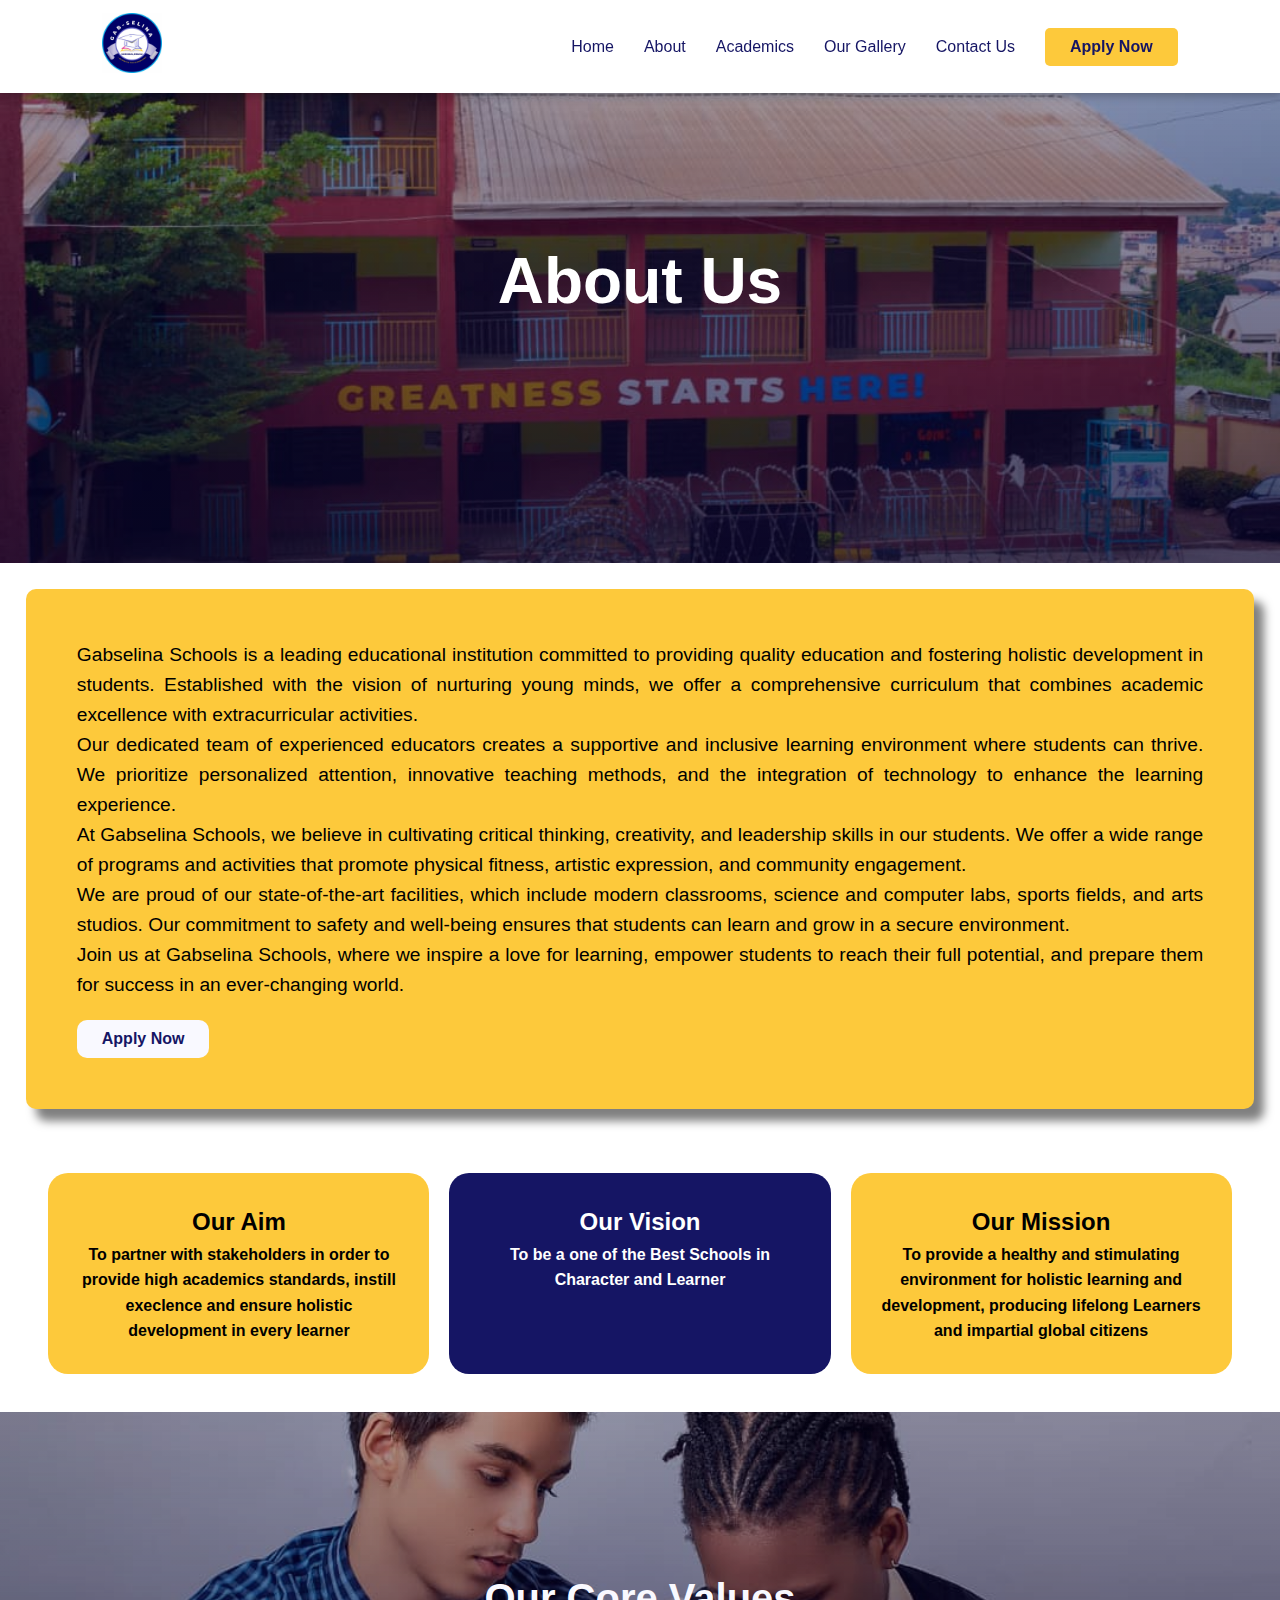
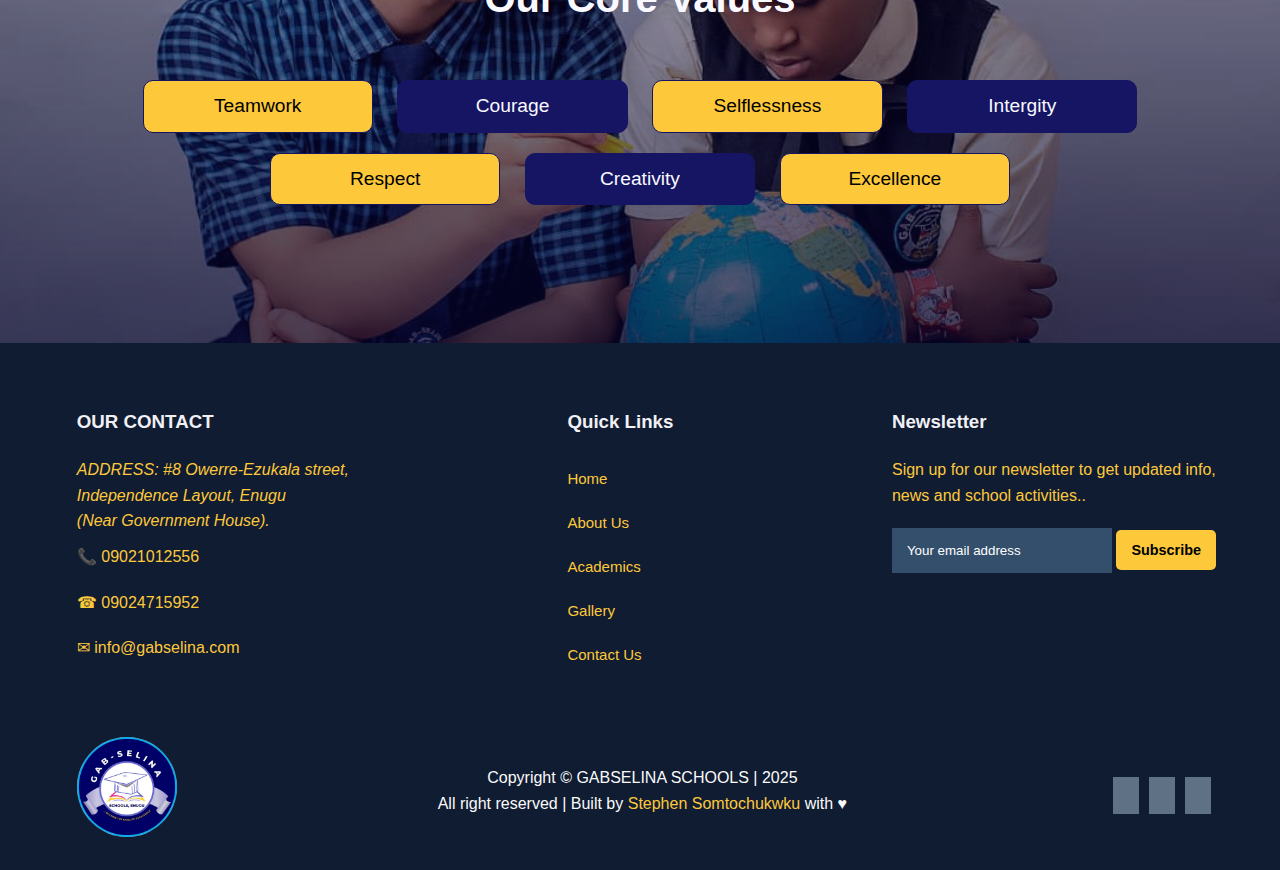
<file: aboutus.html>
<!DOCTYPE html>
<html lang="en">
<head>
    <meta charset="UTF-8">
    <meta name="viewport" content="width=device-width, initial-scale=1.0">
    <title>About us - Gabselina School</title>
    <link rel="stylesheet" href="styles.css">
    <link rel="shortcut icon" href="/images/GABSELINA LOGO.jpeg" type="image/x-icon">
    <link rel="stylesheet" href="https://cdnjs.cloudflare.com/ajax/libs/font-awesome/6.5.1/css/all.min.css" integrity="sha512-DTOQO9RWCH3ppGqcWaEA1BIZOC6xxalwEsw9c2QQeAIftl+Vegovlnee1c9QX4TctnWMn13TZye+giMm8e2LwA==" crossorigin="anonymous" referrerpolicy="no-referrer" />
    
</head>
<body>

    <!-- <header class="header">
        <div class="topbar">
            <div class="contact">
                <p> <a href="tel:09021012556">09021012556</a></p>
                <p> <a href="tel:09024715952">09024715952</a></p>
                <p><a href="mailto:info@gabselina.com">info@gabselina.com</a></p>

            </div>
        </div>
            

    </header> -->

    
    <!-- Navigation -->
     <nav>
        <a href="index.html"><img src="/images/GABSELINA LOGO.jpeg" alt="Gabselina_Logo" title="Gabselina School Logo"></a>
        
       <div class="navigation">
            <ul class="navMenu">
                <i id="menu-close" class="fas fa-times"></i>
                <li class="navLink"><a href="index.html">Home</a></li>
                <li class="navLink"><a href="aboutus.html">About</a></li>
                <li class="navLink"><a href="academics.html">Academics</a></li>
                <li class="navLink"><a href="gallery.html">Our Gallery</a></li>
                <li class="navLink"><a href="contact.html">Contact Us</a></li>

                <div class="btn-text">
                    <li><a href="#apply"><button> Apply Now</button></a></li>
                </div>
                
            </ul>

          

            <div class="hamburger">
                <span class="bar"></span>
                <span class="bar"></span>
                <span class="bar"></span>
            </div>
            
        </div>
     </nav>

    <!-- ABOUT US SECTION -->
    <section id="aboutus">
        <div class="aboutus-container">
            <div class="aboutus-text">
                <h1>About Us</h1>
            </div>


            <div class="aboutustext">

                <p>Gabselina Schools is a leading educational institution committed to providing quality education and fostering holistic development in students. Established with the vision of nurturing young minds, we offer a comprehensive curriculum that combines academic excellence with extracurricular activities.</p>

                <p>Our dedicated team of experienced educators creates a supportive and inclusive learning environment where students can thrive. We prioritize personalized attention, innovative teaching methods, and the integration of technology to enhance the learning experience.</p>

                <p>At Gabselina Schools, we believe in cultivating critical thinking, creativity, and leadership skills in our students. We offer a wide range of programs and activities that promote physical fitness, artistic expression, and community engagement.</p>

                <p>We are proud of our state-of-the-art facilities, which include modern classrooms, science and computer labs, sports fields, and arts studios. Our commitment to safety and well-being ensures that students can learn and grow in a secure environment.</p>

                <p>Join us at Gabselina Schools, where we inspire a love for learning, empower students to reach their full potential, and prepare them for success in an ever-changing world.</p>

                <div class="btn-text">
                    <li><a href="#apply"><button> Apply Now</button></a></li>
                </div>
            </div>
        </div>

    <!--AIM, VISION AND MISSION-->
    <section class="vision-mission2">
    <div class="aim">
        <h2>Our Aim</h2>
        <p>To partner with stakeholders in order to provide high academics standards, instill execlence  and ensure holistic development in every learner</p>
    </div>
    
    <div class="vision">
        <h2>Our Vision</h2>
        <p>To be a one of the Best Schools in Character and Learner</p>
    </div>
    <div class="mission">
        <h2>Our Mission</h2>
        <p>To provide a healthy and stimulating environment for holistic learning and development, producing lifelong Learners and impartial global citizens</p>

    </section>

    <section class="core-values">
        <div class="core">
            <h2>Our Core Values</h2>
            <ul>
                <p class="yellow">Teamwork</p>
                <p class="blue">Courage</p>
                <p class="yellow">Selflessness</p>
                <p class="blue">Intergity</p>
                <p class="yellow">Respect</p>
                <p class="blue">Creativity</p>
                <p class="yellow">Excellence</p>
                <!-- <p class="blue">Responsibility</p> -->
            </ul>        
        </div>
    </section>
           
    </section>

    <!--FOOTER-->
     <footer>
        <div class="footer-col address">
            <h3>OUR CONTACT</h3>
            <address>ADDRESS: #8 Owerre-Ezukala  street, <br> Independence Layout, Enugu <br>(Near Government House).</address>
            <li><a href="tel:+2349021012556">📞 09021012556</a></li>
            <li><a href="tel:09024715952"> ☎ 09024715952</a></li>       
            <li><a href="mailto:info@gabselina.come">✉ info@gabselina.com</a></li>
        </div>

         <div class="footer-col">
            <h3>Quick Links</h3>
            <li><a href="index.html"></a>Home</li>
            <li><a href="about.html"></a>About Us</li>
            <li><a href="academics.html"></a>Academics</li>
            <li><a href="gallery.html"></a>Gallery</li>
            <li><a href="contact.html"></a>Contact Us</li>
        </div>

         <!-- <div class="footer-col">
            <h3>Top Products</h3>
            <li>Manage Reputation</li>
            <li>Power Tools</li>
            <li>Managed Websites</li>
            <li>Marketing Services</li>
        </div> -->

         <!-- <div class="footer-col">
            <h3>Top Products</h3>
            <li>Manage Reputation</li>
            <li>Power Tools</li>
            <li>Managed Websites</li>
            <li>Marketing Services</li>
        </div> -->

        <div class="footer-col newsletter">
            <h3>Newsletter</h3>
            <p>Sign up for our newsletter to get updated info, <br> news and school activities..</p>
            <div class="subscribe">
                <input type="text" placeholder="Your email address" autocomplete="email">
                <a href="#" class="Yellow">Subscribe</a>
            </div>
        </div>

        <!-- <div class="footer-image">
             <img src="/images/GABSELINA LOGO.jpeg" alt=""> 
        </div> -->

        <div class="copyright">

            <a href="#"><img src="/images/GABSELINA LOGO.jpeg" alt=""></a> 
            <p>Copyright &copy; GABSELINA SCHOOLS | 2025 <br>All right reserved | Built by <a href="https://stephen-somtochukwu.vercel.app">Stephen Somtochukwku </a> with &hearts;</p>

            <div class="pro-links">
                <i class="fab fa-facebook-f"></i>
                <i class="fab fa-instagram"></i>
                <i class="fab fa-linkedin-in"></i>
            </div>
        </div>

      
     </footer>
     
     <script src="/script.js"></script>


</body>
</html>
</file>
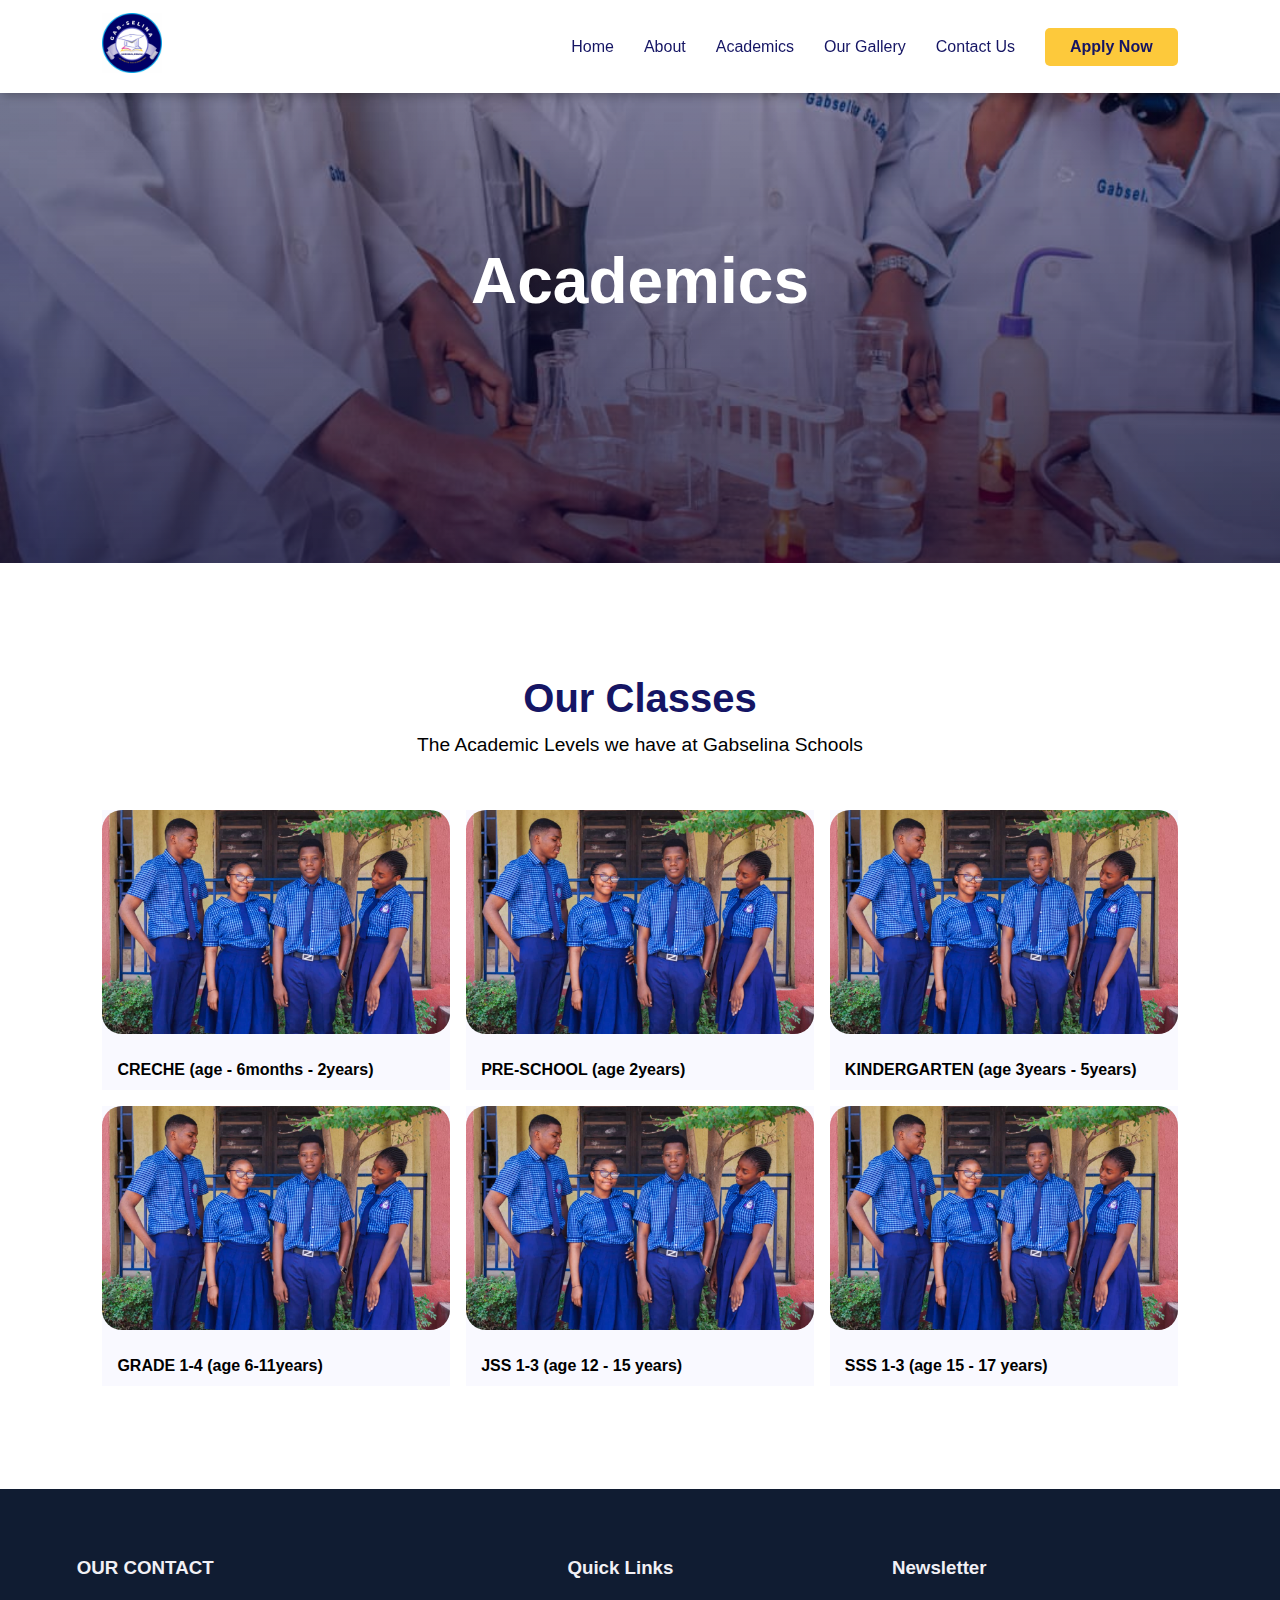
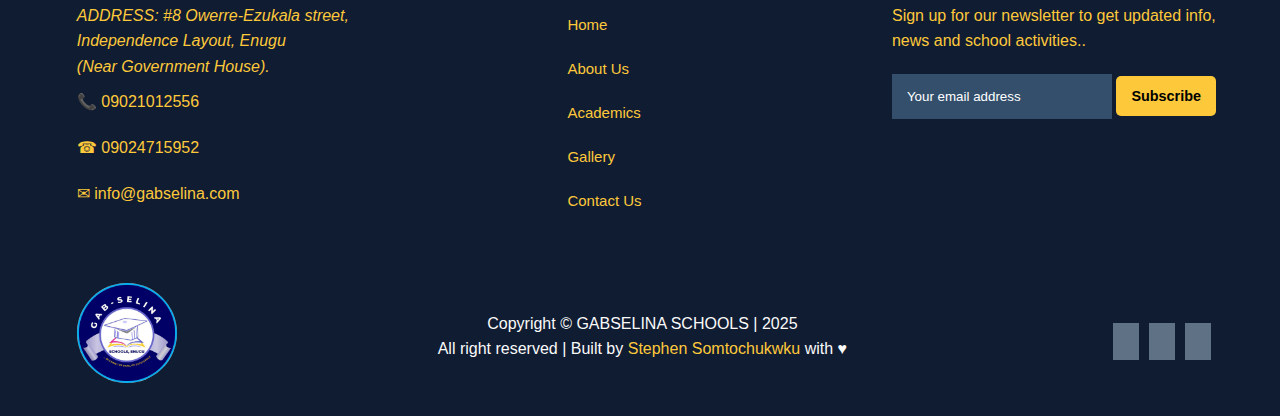
<file: academics.html>
<!DOCTYPE html>
<html lang="en">
<head>
    <meta charset="UTF-8">
    <meta name="viewport" content="width=device-width, initial-scale=1.0">
    <title>Academics - Gabselina School</title>
    <link rel="stylesheet" href="styles.css">
    <link rel="shortcut icon" href="/images/GABSELINA LOGO.jpeg" type="image/x-icon">
    <link rel="stylesheet" href="https://cdnjs.cloudflare.com/ajax/libs/font-awesome/6.5.1/css/all.min.css" integrity="sha512-DTOQO9RWCH3ppGqcWaEA1BIZOC6xxalwEsw9c2QQeAIftl+Vegovlnee1c9QX4TctnWMn13TZye+giMm8e2LwA==" crossorigin="anonymous" referrerpolicy="no-referrer" />
</head>
<body>

    <nav>
        <a href="index.html"><img src="/images/GABSELINA LOGO.jpeg" alt="Gabselina_Logo" title="Gabselina School Logo"></a>
        <div class="navigation">
            <ul class="navMenu">
                <i id="menu-close" class="fas fa-times"></i>
                <li class="navLink"><a href="index.html">Home</a></li>
                <li class="navLink"><a href="aboutus.html">About</a></li>
                <li class="navLink"><a href="academics.html">Academics</a></li>
                <li class="navLink"><a href="gallery.html">Our Gallery</a></li>
                <li class="navLink"><a href="contact.html">Contact Us</a></li>

                <div class="btn-text">
                    <li><a href="#apply"><button> Apply Now</button></a></li>
                </div>
                
            </ul>

          

            <div class="hamburger">
                <span class="bar"></span>
                <span class="bar"></span>
                <span class="bar"></span>
            </div>
            
        </div>
     </nav>


       <!-- ACADEMICS SECTION -->
    <section id="academics">
        <div class="academic-container">
            <div class="academic-text">
                <h1>Academics</h1>
            </div>           
        </div>    
    </section>


      <!--CLASSES-->

    <section id = "course">
        <h1>Our Classes</h1>
        <p>The Academic Levels we have at Gabselina Schools</p>

        <div class="course-box">

            <div class="courses">
                <img src="/images/PIC (13).jpeg" alt="">
                <div class="details">
                    <!-- <span>Updated: 21/8/25</span> -->
                    <h4>CRECHE (age - 6months - 2years)</h4>
                    <!-- <div class="star">
                        <i class = "fas fa-star"></i>
                        <i class = "fas fa-star"></i>
                        <i class = "fas fa-star"></i>
                        <i class = "fas fa-star"></i>
                        <i class = "fas fa-star"></i>
                        <span>(300+)</span>
                    </div> -->
                </div>
                <!-- <div class="cost">
                    $79.99
                </div> -->
            </div>

              <div class="courses">
                <img src="/images/PIC (13).jpeg" alt="">
                <div class="details">
                    <!-- <span>Updated: 21/8/25</span> -->
                    <h4>PRE-SCHOOL (age 2years)</h4>
                    <!-- <div class="star">
                        <i class = "fas fa-star"></i>
                        <i class = "fas fa-star"></i>
                        <i class = "fas fa-star"></i>
                        <i class = "fas fa-star"></i>
                        <i class = "fas fa-star"></i>
                        <span>(300+)</span>
                    </div> -->
                </div>
                <!-- <div class="cost">
                    $69.99
                </div> -->
            </div>

              <div class="courses">
                <img src="/images/PIC (13).jpeg" alt="">
                <div class="details">
                    <!-- <span>Updated: 21/8/25</span> -->
                    <h4>KINDERGARTEN (age 3years - 5years)</h4>
                    <!-- <div class="star">
                        <i class = "fas fa-star"></i>
                        <i class = "fas fa-star"></i>
                        <i class = "fas fa-star"></i>
                        <i class = "fas fa-star"></i>
                        <i class = "fas fa-star"></i>
                        <span>(300+)</span>
                    </div> -->
                </div>
                <!-- <div class="cost">
                    $80.99
                </div> -->

                
            </div>

             <div class="courses">
                <img src="/images/PIC (13).jpeg" alt="">
                <div class="details">
                    <!-- <span>Updated: 21/8/25</span> -->
                    <h4>GRADE 1-4 (age 6-11years)</h4>
                    <!-- <div class="star">
                        <i class = "fas fa-star"></i>
                        <i class = "fas fa-star"></i>
                        <i class = "fas fa-star"></i>
                        <i class = "fas fa-star"></i>
                        <i class = "fas fa-star"></i>
                        <span>(300+)</span>
                    </div> -->
                </div>
                <!-- <div class="cost">
                    $79.99
                </div> -->
            </div>

              <div class="courses">
                <img src="/images/PIC (13).jpeg" alt="">
                <div class="details">
                    <!-- <span>Updated: 21/8/25</span> -->
                    <h4>JSS 1-3 (age 12 - 15 years)</h4>
                    <!-- <div class="star">
                        <i class = "fas fa-star"></i>
                        <i class = "fas fa-star"></i>
                        <i class = "fas fa-star"></i>
                        <i class = "fas fa-star"></i>
                        <i class = "fas fa-star"></i>
                        <span>(300+)</span>
                    </div> -->
                </div>
                <!-- <div class="cost">
                    $69.99
                </div> -->
            </div>

              <div class="courses">
                <img src="/images/PIC (13).jpeg" alt="">
                <div class="details">
                    <!-- <span>Updated: 21/8/25</span> -->
                    <h4>SSS 1-3 (age 15 - 17 years)</h4>
                    <!-- <div class="star">
                        <i class = "fas fa-star"></i>
                        <i class = "fas fa-star"></i>
                        <i class = "fas fa-star"></i>
                        <i class = "fas fa-star"></i>
                        <i class = "fas fa-star"></i>
                        <span>(300+)</span>
                    </div> -->
                </div>
                <!-- <div class="cost">
                    $80.99
                </div> -->
            </div>
        </div>
    </section>
    


     <!--FOOTER-->
     <footer>
        <div class="footer-col address">
            <h3>OUR CONTACT</h3>
            <address>ADDRESS: #8 Owerre-Ezukala  street, <br> Independence Layout, Enugu <br>(Near Government House).</address>
            <li><a href="tel:+2349021012556">📞 09021012556</a></li>
            <li><a href="tel:09024715952"> ☎ 09024715952</a></li>       
            <li><a href="mailto:info@gabselina.come">✉ info@gabselina.com</a></li>
        </div>

         <div class="footer-col">
            <h3>Quick Links</h3>
            <li><a href="index.html"></a>Home</li>
            <li><a href="about.html"></a>About Us</li>
            <li><a href="academics.html"></a>Academics</li>
            <li><a href="gallery.html"></a>Gallery</li>
            <li><a href="contact.html"></a>Contact Us</li>
        </div>

         <!-- <div class="footer-col">
            <h3>Top Products</h3>
            <li>Manage Reputation</li>
            <li>Power Tools</li>
            <li>Managed Websites</li>
            <li>Marketing Services</li>
        </div> -->

         <!-- <div class="footer-col">
            <h3>Top Products</h3>
            <li>Manage Reputation</li>
            <li>Power Tools</li>
            <li>Managed Websites</li>
            <li>Marketing Services</li>
        </div> -->

        <div class="footer-col newsletter">
            <h3>Newsletter</h3>
            <p>Sign up for our newsletter to get updated info, <br> news and school activities..</p>
            <div class="subscribe">
                <input type="text" placeholder="Your email address" autocomplete="email">
                <a href="#" class="Yellow">Subscribe</a>
            </div>
        </div>

        <!-- <div class="footer-image">
             <img src="/images/GABSELINA LOGO.jpeg" alt=""> 
        </div> -->

        <div class="copyright">

            <a href="#"><img src="/images/GABSELINA LOGO.jpeg" alt=""></a> 
            <p>Copyright &copy; GABSELINA SCHOOLS | 2025 <br>All right reserved | Built by <a href="https://stephen-somtochukwu.vercel.app">Stephen Somtochukwku </a> with &hearts;</p>

            <div class="pro-links">
                <i class="fab fa-facebook-f"></i>
                <i class="fab fa-instagram"></i>
                <i class="fab fa-linkedin-in"></i>
            </div>
        </div>

      
     </footer>
     
     <script src="/script.js"></script>
</body>
</html>
</file>
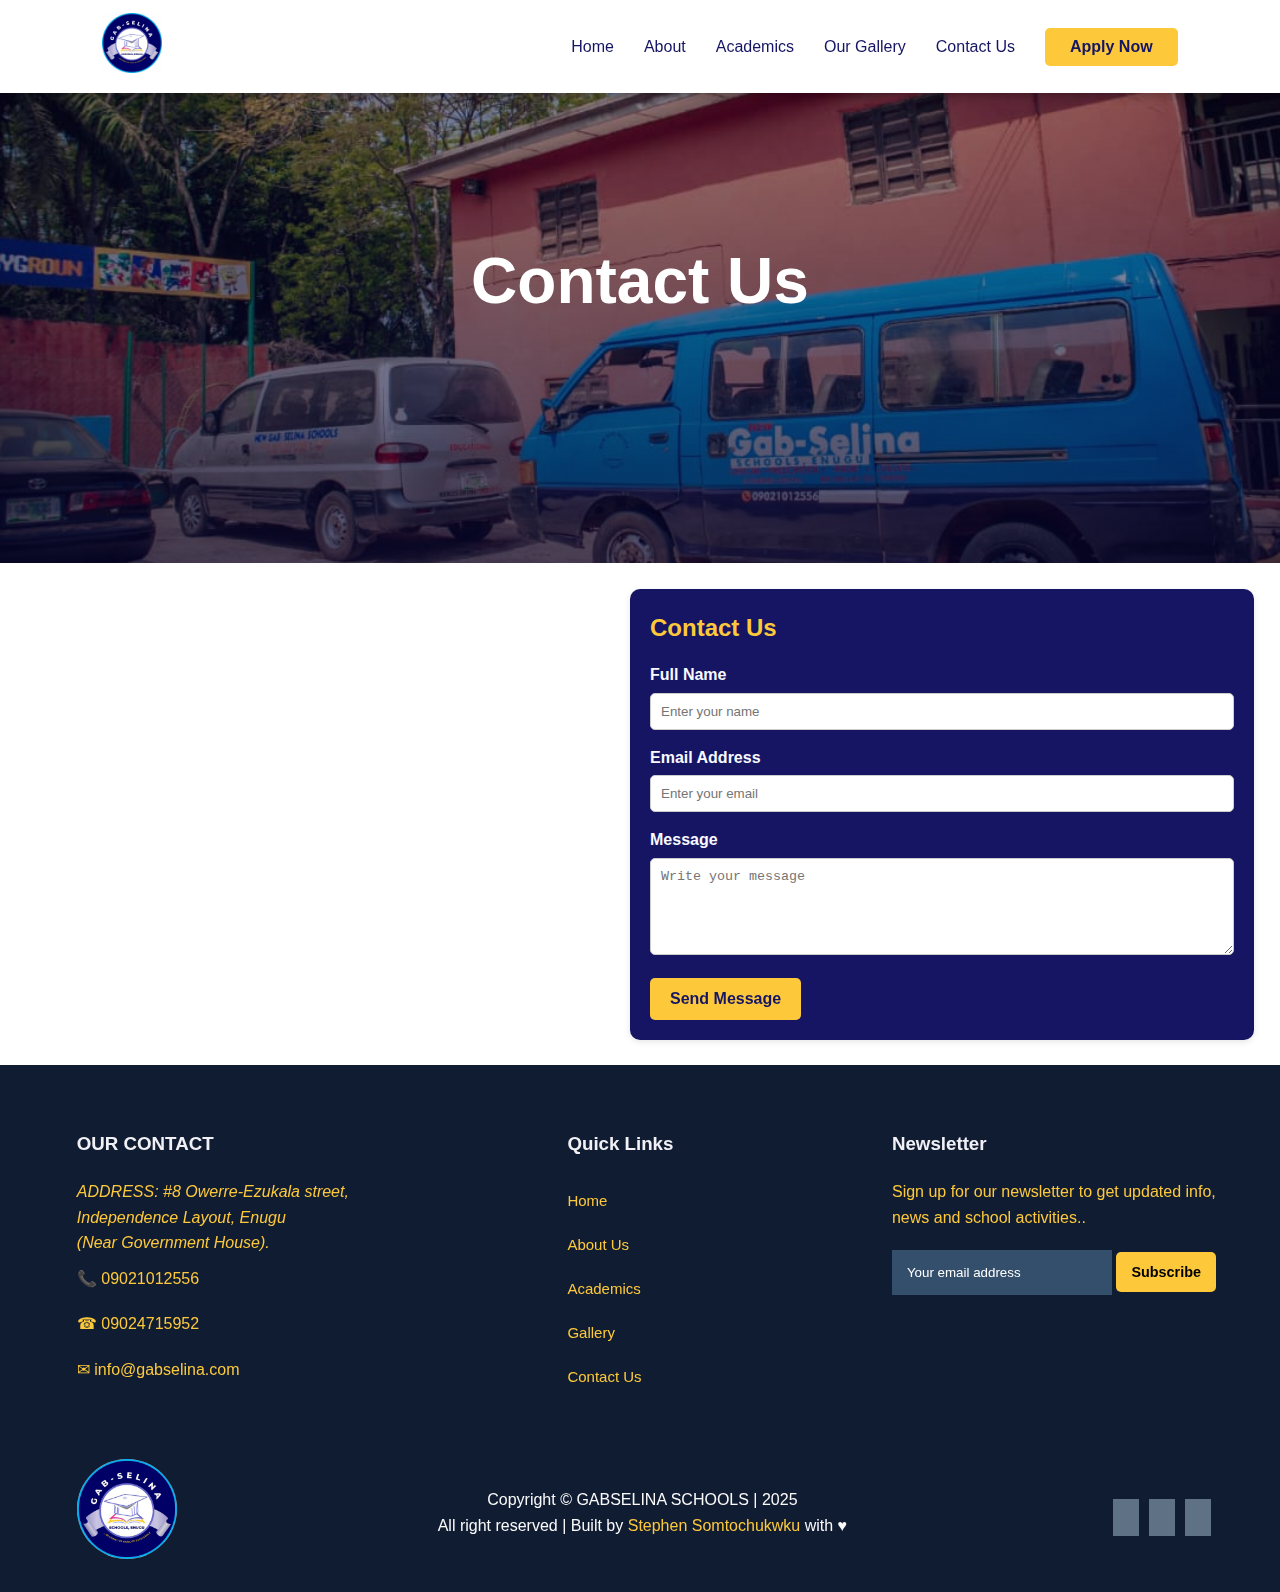
<file: contact.html>
<!DOCTYPE html>
<html lang="en">
<head>
    <meta charset="UTF-8">
    <meta name="viewport" content="width=device-width, initial-scale=1.0">
    <title>Contact us - Gabselina School</title>
    <link rel="stylesheet" href="styles.css">
    <link rel="shortcut icon" href="/images/GABSELINA LOGO.jpeg" type="image/x-icon">
    <link rel="stylesheet" href="https://cdnjs.cloudflare.com/ajax/libs/font-awesome/6.5.1/css/all.min.css" integrity="sha512-DTOQO9RWCH3ppGqcWaEA1BIZOC6xxalwEsw9c2QQeAIftl+Vegovlnee1c9QX4TctnWMn13TZye+giMm8e2LwA==" crossorigin="anonymous" referrerpolicy="no-referrer" />
    
</head>
<body>

    <!-- <header class="header">
        <div class="topbar">
            <div class="contact">
                <p> <a href="tel:09021012556">09021012556</a></p>
                <p> <a href="tel:09024715952">09024715952</a></p>
                <p><a href="mailto:info@gabselina.com">info@gabselina.com</a></p>

            </div>
        </div>
            

    </header> -->

    
    <!-- Navigation -->
     <nav>
        <a href="index.html"><img src="/images/GABSELINA LOGO.jpeg" alt="Gabselina_Logo" title="Gabselina School Logo"></a>
        
       <div class="navigation">
            <ul class="navMenu">
                <i id="menu-close" class="fas fa-times"></i>
                <li class="navLink"><a href="index.html">Home</a></li>
                <li class="navLink"><a href="aboutus.html">About</a></li>
                <li class="navLink"><a href="academics.html">Academics</a></li>
                <li class="navLink"><a href="gallery.html">Our Gallery</a></li>
                <li class="navLink"><a href="contact.html">Contact Us</a></li>

                <div class="btn-text">
                    <li><a href="#apply"><button> Apply Now</button></a></li>
                </div>
                
            </ul>

          

            <div class="hamburger">
                <span class="bar"></span>
                <span class="bar"></span>
                <span class="bar"></span>
            </div>
            
        </div>
     </nav>

    <!-- CONTACT US SECTION -->
    <section id="contact-section">
        <div class="contactus-container">
            <div class="contactus-text">
                <h1>Contact Us</h1>
            </div>            
        </div>
    </section>


    <!-- GOOGLE MAP AND CONTACT FORM -->
    <section class="contact-section">
  <!-- Google Map -->
    <div class="map-container">
        <iframe
        src="https://www.google.com/maps?q=%238%20Owerre-Ezukala%20Street,%20Independence%20Layout,%20Enugu%20(Near%20Government%20House)&output=embed"
        width="100%"
        height="100%"
        style="border:0;"
        allowfullscreen=""
        loading="lazy"
        referrerpolicy="no-referrer-when-downgrade">
        </iframe>
    </div>

    <!-- Contact Form -->
    <div class="contact-form">
        <h2>Contact Us</h2>
        <form action="#" method="post">
        <label for="name">Full Name</label>
        <input type="text" id="name" name="name" placeholder="Enter your name" required>

        <label for="email">Email Address</label>
        <input type="email" id="email" name="email" placeholder="Enter your email" required>

        <label for="message">Message</label>
        <textarea id="message" name="message" rows="5" placeholder="Write your message" required></textarea>

        <button type="submit">Send Message</button>
        </form>
    </div>
</section>


  <!--FOOTER-->
     <footer>
        <div class="footer-col address">
            <h3>OUR CONTACT</h3>
            <address>ADDRESS: #8 Owerre-Ezukala  street, <br> Independence Layout, Enugu <br>(Near Government House).</address>
            <li><a href="tel:+2349021012556">📞 09021012556</a></li>
            <li><a href="tel:09024715952"> ☎ 09024715952</a></li>       
            <li><a href="mailto:info@gabselina.come">✉ info@gabselina.com</a></li>
        </div>

         <div class="footer-col">
            <h3>Quick Links</h3>
            <li><a href="index.html"></a>Home</li>
            <li><a href="about.html"></a>About Us</li>
            <li><a href="academics.html"></a>Academics</li>
            <li><a href="gallery.html"></a>Gallery</li>
            <li><a href="contact.html"></a>Contact Us</li>
        </div>

         <!-- <div class="footer-col">
            <h3>Top Products</h3>
            <li>Manage Reputation</li>
            <li>Power Tools</li>
            <li>Managed Websites</li>
            <li>Marketing Services</li>
        </div> -->

         <!-- <div class="footer-col">
            <h3>Top Products</h3>
            <li>Manage Reputation</li>
            <li>Power Tools</li>
            <li>Managed Websites</li>
            <li>Marketing Services</li>
        </div> -->

        <div class="footer-col newsletter">
            <h3>Newsletter</h3>
            <p>Sign up for our newsletter to get updated info, <br> news and school activities..</p>
            <div class="subscribe">
                <input type="text" placeholder="Your email address" autocomplete="email">
                <a href="#" class="Yellow">Subscribe</a>
            </div>
        </div>

        <!-- <div class="footer-image">
             <img src="/images/GABSELINA LOGO.jpeg" alt=""> 
        </div> -->

        <div class="copyright">

            <a href="#"><img src="/images/GABSELINA LOGO.jpeg" alt=""></a> 
            <p>Copyright &copy; GABSELINA SCHOOLS | 2025 <br>All right reserved | Built by <a href="https://stephen-somtochukwu.vercel.app">Stephen Somtochukwku </a> with &hearts;</p>

            <div class="pro-links">
                <i class="fab fa-facebook-f"></i>
                <i class="fab fa-instagram"></i>
                <i class="fab fa-linkedin-in"></i>
            </div>
        </div>

      
     </footer>
     
     <script src="/script.js"></script>

</body>
</html>
</file>
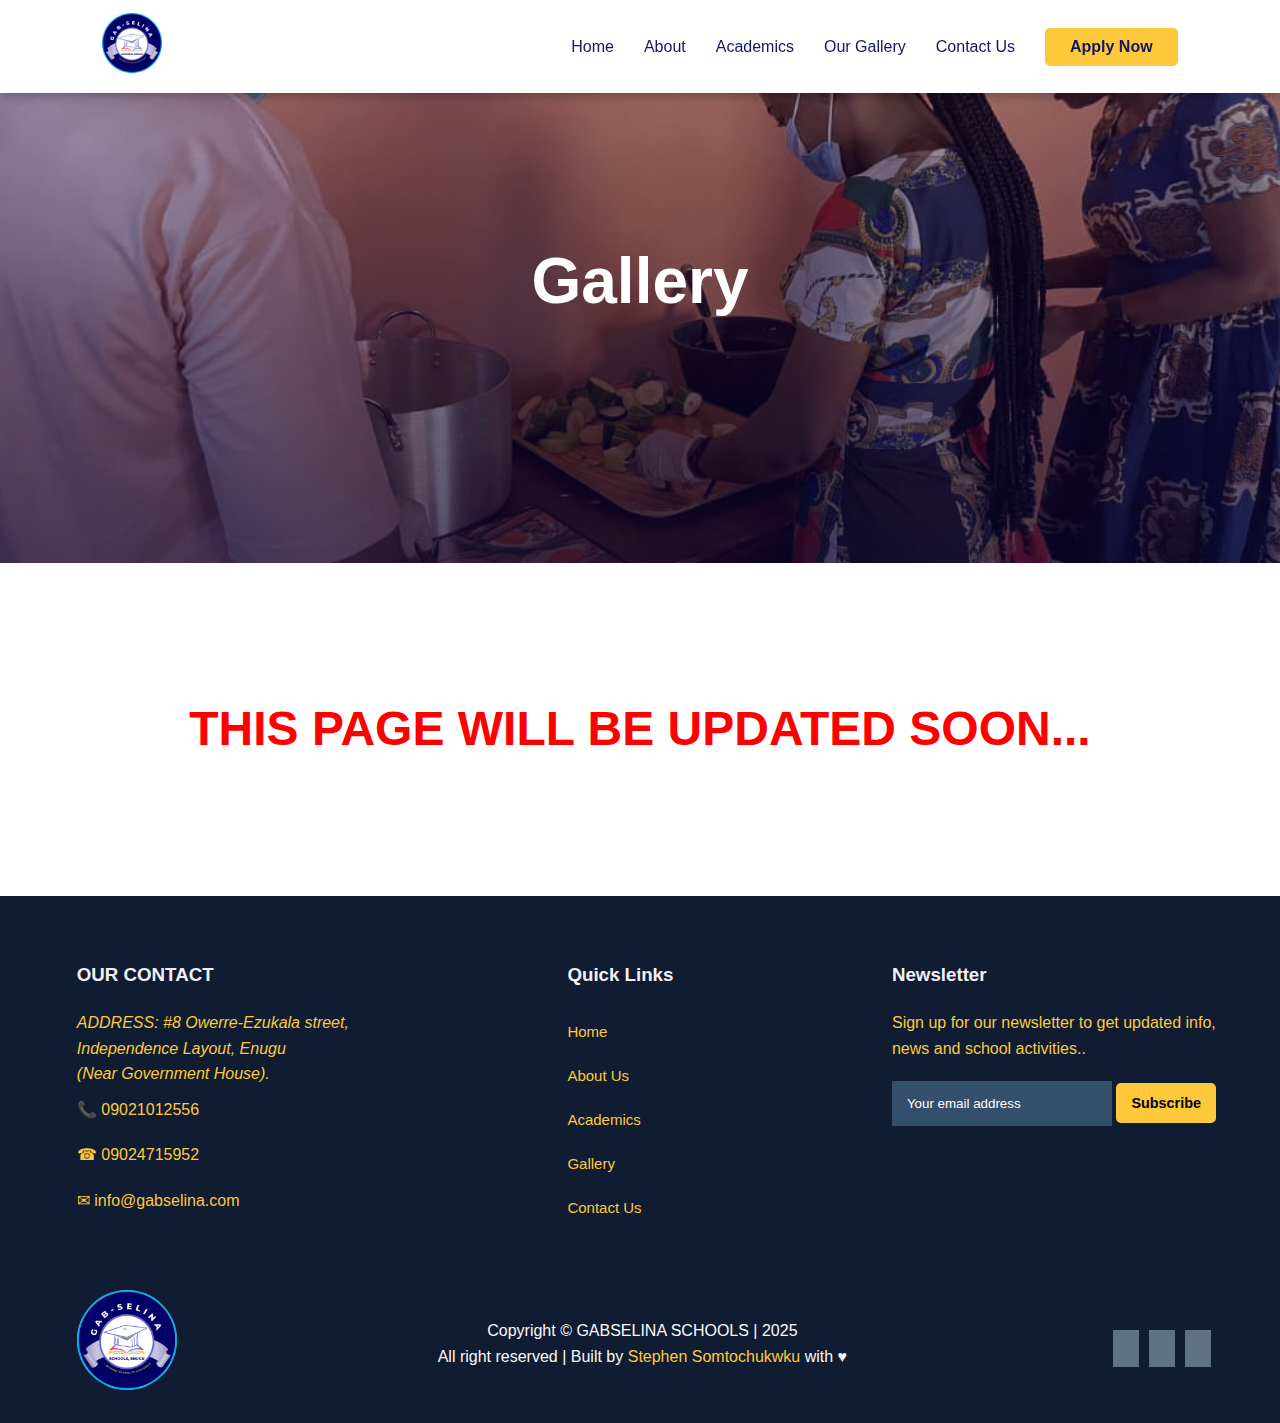
<file: gallery.html>
<!DOCTYPE html>
<html lang="en">
<head>
    <meta charset="UTF-8">
    <meta name="viewport" content="width=device-width, initial-scale=1.0">
    <title>Gallery - Gabselina School</title>
    <link rel="stylesheet" href="styles.css">
    <link rel="shortcut icon" href="/images/GABSELINA LOGO.jpeg" type="image/x-icon">
    <link rel="stylesheet" href="https://cdnjs.cloudflare.com/ajax/libs/font-awesome/6.5.1/css/all.min.css" integrity="sha512-DTOQO9RWCH3ppGqcWaEA1BIZOC6xxalwEsw9c2QQeAIftl+Vegovlnee1c9QX4TctnWMn13TZye+giMm8e2LwA==" crossorigin="anonymous" referrerpolicy="no-referrer" />
</head>
<body>

    <!--NAVIGATION SECTION-->
     <nav>
        <a href="index.html"><img src="/images/GABSELINA LOGO.jpeg" alt="Gabselina_Logo" title="Gabselina School Logo"></a>
        <div class="navigation">
            <ul class="navMenu">
                <i id="menu-close" class="fas fa-times"></i>
                <li class="navLink"><a href="index.html">Home</a></li>
                <li class="navLink"><a href="aboutus.html">About</a></li>
                <li class="navLink"><a href="academics.html">Academics</a></li>
                <li class="navLink"><a href="gallery.html">Our Gallery</a></li>
                <li class="navLink"><a href="contact.html">Contact Us</a></li>

                <div class="btn-text">
                    <li><a href="#apply"><button> Apply Now</button></a></li>
                </div>
                
            </ul>

          

            <div class="hamburger">
                <span class="bar"></span>
                <span class="bar"></span>
                <span class="bar"></span>
            </div>
            
        </div>
     </nav>

    <!-- GALLERY SECTION -->
      <!-- GALLERY US SECTION -->
    <section id="gallery-section">
        <div class="galleryus-container">
            <div class="gallery-text">
                <h1>Gallery</h1>
            </div>            
        </div>
    </section>


    <section>
        <div class="gallerytext">
            <h2>THIS PAGE WILL BE UPDATED SOON...</h2>
        </div>
    </section>


     <!-- EXPERTS SECTIONS-->
     <!-- <section id="experts">
        <h1>Community Experts</h1>
        <p>Replenish man have thing gathering lights yielding shall you</p>
        <div class="expert-box">

            <div class="profile">
                <img src="/images/PASSPORT (2).JPG" alt="">
                <h6>Nkem Ubor</h6>
                <p>Propritoress</p>
                <div class="pro-links">
                    <i class="fab fa-facebook-f"></i>
                    <i class="fab fa-instagram"></i>
                    <i class="fab fa-linkedin-in"></i>
                </div>
            </div>

             <div class="profile">
                <img src="/images/PASSPORT (2).JPG" alt="">
                <h6>Nkem Ubor</h6>
                <p>Propritoress</p>
                <div class="pro-links">
                    <i class="fab fa-facebook-f"></i>
                    <i class="fab fa-instagram"></i>
                    <i class="fab fa-linkedin-in"></i>
                </div>
            </div>

             <div class="profile">
                <img src="/images/PASSPORT (2).JPG" alt="">
                <h6>Nkem Ubor</h6>
                <p>Propritoress</p>
                <div class="pro-links">
                    <i class="fab fa-facebook-f"></i>
                    <i class="fab fa-instagram"></i>
                    <i class="fab fa-linkedin-in"></i>
                </div>
            </div>

             <div class="profile">
                <img src="/images/PASSPORT (2).JPG" alt="">
                <h6>Nkem Ubor</h6>
                <p>Propritoress</p>
                <div class="pro-links">
                    <i class="fab fa-facebook-f"></i>
                    <i class="fab fa-instagram"></i>
                    <i class="fab fa-linkedin-in"></i>
                </div>
            </div>
        </div>

       
     </section> -->




<!--FOOTER-->
     <footer>
        <div class="footer-col address">
            <h3>OUR CONTACT</h3>
            <address>ADDRESS: #8 Owerre-Ezukala  street, <br> Independence Layout, Enugu <br>(Near Government House).</address>
            <li><a href="tel:+2349021012556">📞 09021012556</a></li>
            <li><a href="tel:09024715952"> ☎ 09024715952</a></li>       
            <li><a href="mailto:info@gabselina.come">✉ info@gabselina.com</a></li>
        </div>

         <div class="footer-col">
            <h3>Quick Links</h3>
            <li><a href="index.html"></a>Home</li>
            <li><a href="about.html"></a>About Us</li>
            <li><a href="academics.html"></a>Academics</li>
            <li><a href="gallery.html"></a>Gallery</li>
            <li><a href="contact.html"></a>Contact Us</li>
        </div>

         <!-- <div class="footer-col">
            <h3>Top Products</h3>
            <li>Manage Reputation</li>
            <li>Power Tools</li>
            <li>Managed Websites</li>
            <li>Marketing Services</li>
        </div> -->

         <!-- <div class="footer-col">
            <h3>Top Products</h3>
            <li>Manage Reputation</li>
            <li>Power Tools</li>
            <li>Managed Websites</li>
            <li>Marketing Services</li>
        </div> -->

        <div class="footer-col newsletter">
            <h3>Newsletter</h3>
            <p>Sign up for our newsletter to get updated info, <br> news and school activities..</p>
            <div class="subscribe">
                <input type="text" placeholder="Your email address" autocomplete="email">
                <a href="#" class="Yellow">Subscribe</a>
            </div>
        </div>

        <!-- <div class="footer-image">
             <img src="/images/GABSELINA LOGO.jpeg" alt=""> 
        </div> -->

        <div class="copyright">

            <a href="#"><img src="/images/GABSELINA LOGO.jpeg" alt=""></a> 
            <p>Copyright &copy; GABSELINA SCHOOLS | 2025 <br>All right reserved | Built by <a href="https://stephen-somtochukwu.vercel.app">Stephen Somtochukwku </a> with &hearts;</p>

            <div class="pro-links">
                <i class="fab fa-facebook-f"></i>
                <i class="fab fa-instagram"></i>
                <i class="fab fa-linkedin-in"></i>
            </div>
        </div>

      
     </footer>
     
     <script src="/script.js"></script>



</body>
</html>
</file>
<file: styles.css>
/* COLOURS USED */
/* Primary Color: #151564 (Dark Blue) */
/* Secondary Color: #fdc93b (Yellow) */
/* Accent Color: #db1010 (Red) */
/* Background Color: #f9f9ff (Light Blue) */

:root {
    --primary-color: #151564;
    --secondary-color: #fdc93b;
    --accent-color: #db1010;
    --background-color: #f9f9ff;
    --font-family: 'Poppins', sans-serif;
}



/* Reset and Base Styles */
* {
    margin: 0;
    padding: 0;
    box-sizing: border-box;
    scroll-behavior: smooth;
}

body {
    font-family: 'Poppins', sans-serif;
    line-height: 1.6;
    color: #000000;
    overflow-x: hidden;
    font-size: 1rem;
}

/* HEADER */
/* header{
    width: 100%;
    height: 50px;
    background-color: #ffffff;
    position: fixed;
    z-index: 1000;
    box-shadow: 2px 2px 5px rgba(0, 0, 0, 0.1);   
}

.contact{
    display: flex;
    flex-direction: row;
    justify-content: flex-end;
    padding-right: 100px;
    align-content: center;
    align-items: center;
    padding-top: 10px;
}

.contact p{
    font-size: 14px;
    margin-left: 20px;
}

.contact p a{
    color: #000000;
    margin-right: 8px;
    text-decoration: none;
    font-family: 'Great vibes' cursive;
    font-size: 1rem;
    font-weight: 600;    
}

.contact p a:hover{
    color: #fdc93b;
    transition: 0.3s ease;
} */

/* NAVIGATION */

nav {
    display: flex;
    flex-direction: row;
    justify-content: space-between;
    padding: 1vw 8vw;
    align-items: center;
    box-shadow: 2px 2px 10px rgba(0, 0, 0, 0.3);
    position: fixed;
    width: 100%;
    background-color: white;
    z-index: 999;
    /* margin-top: 50px; */
}

nav img{
    width: 60px;
    height: 60px;
    cursor: pointer;
}

nav .navigation ul{
    display:  flex;
    justify-content: flex-end;
    align-items: center;
}

nav .navigation{
    display:  flex;
    justify-content: space-between;
}

#menu-btn{
    width: 30px;
    height: 30px;
    margin-left: 20px;
}

#menu-btn, #menu-close{
    display: none;
}

nav .navigation ul li{
    list-style: none;
    margin-left: 30px;
}

nav .navigation ul li a {
    text-decoration: none;
    color: var(--primary-color);
    font-size: 16px;
    font-weight: 500;
}

nav .navigation ul li a:hover{
    color: #db1010;
    transition: 0.3s ease;
}

.navMenu button{
    padding: 10px 25px;
    background-color: var(--secondary-color);
    border: none;
    outline: none;
    cursor: pointer;
    border-radius: 5px;
    transition: 0.3s ease;
}

.btn-text li a button{
    color: var(--primary-color);
    font-weight: 600;
    font-size: 1rem;
}

.navMenu button a:hover{
    opacity: .8;
}

.navMenu button:hover{
    opacity: .8;
    background-color: var(--primary-color);
    transition: .5s ease-in-out;
    color: #ffffff;
}


.hamburger{
    display: none;
    cursor: pointer;
    z-index: 1001;
    position: fixed;
    top: 20px;
    right: 20px;
}

.hamburger .bar{
    display: block;
    width: 25px;
    height: 3px;
    margin: 5px auto;
    -webkit-transition: all 0.3s ease-in-out;
    transition: all 0.3s ease-in-out;
    background-color: var(--accent-color);
}

/* EDIT THE PIXELS ON ALL THE FONT SIZES AND ALSO FONT FAMILU */

/* HOME */

#home{
    background-image: linear-gradient(rgba(9, 5, 54, 0.3), rgba(5, 4, 46, 0.7)), url(/images/hero_sect_img...jpeg);
    width: 100%;
    height: 100vh;
    background-size: cover;
    background-position: center;
    display: flex;
    flex-direction: column;
    justify-content: center;
    align-items: center;
    text-align: center;
    padding-top: 100px;
}

#home .big-device {
    display: block;
    color: white;
    font-size: 3.4rem;
    letter-spacing: 1px;
    line-height: 1.1;
    margin: 0 10px;
    
}

#home .small-device{
    display: none;
    /* font-size: 1.5rem; */
    color: #ffffff;
    /* margin: 0 10px; */
}

#home p{
    width: 70%;
    color: white;
    font-size: 1rem;
    line-height: 25px;
}

#home a{
    text-decoration: none;
    font-size: 0.9rem;
    padding: 13px 35px;
    background-color: #ffffff;
    font-weight: 600;
    border-radius: 5px;
}

#home .btn{
    margin-top: 30px;
}

#home a.blue{
    color: #ffffff;
    background-color: var(--primary-color);
    transition: 0.6s ease;
}

#home a.blue:hover{
    color: var(--primary-color);
    background-color: #ffffff;
}

#home a.yellow{
    color: #000000;
    background-color: var(--secondary-color);
    transition: 0.6s ease;
}

#home a.yellow:hover{
    color: var(--primary-color);
    background-color: #ffffff;
    /* transition: 0.8s; */
}


/* SLIDESHOW */
#home {
  position: relative;
  width: 100%;
  height: 100vh;
  overflow: hidden;
  display: flex;
  justify-content: center;
  align-items: center;
}

.hero-slide {
  position: absolute;
  top: 0;
  left: 0;
  width: 100%;
  height: 100%;
  background-size: cover;
  background-position: center;
  display: flex;
  flex-direction: column;
  justify-content: center;
  align-items: center;
  text-align: center;
  padding-top: 100px;
  opacity: 0;
  transition: opacity 1s ease-in-out;
}

/* Example background images */
.hero-slide:nth-child(1) {
  background-image: linear-gradient(rgba(9, 5, 54, 0.3), rgba(5, 4, 46, 0.7)), url('/images/hero1.jpg');
}
.hero-slide:nth-child(2) {
  background-image: linear-gradient(rgba(9, 5, 54, 0.3), rgba(5, 4, 46, 0.7)), url('/images/gabelina_child.png');
}
.hero-slide:nth-child(3) {
  background-image: linear-gradient(rgba(9, 5, 54, 0.3), rgba(5, 4, 46, 0.7)), url('/images/gabselina_environment.jpeg');
}

.hero-slide:nth-child(4) {
  background-image: linear-gradient(rgba(9, 5, 54, 0.3), rgba(5, 4, 46, 0.7)), url('/images/lab.jpeg');
}

.hero-slide:nth-child(5) {
  background-image: linear-gradient(rgba(9, 5, 54, 0.3), rgba(5, 4, 46, 0.7)), url('/images/winners.jpeg');
}

.hero-slide.active {
  opacity: 1;
  z-index: 1;
}

/*VISION-MISSION*/
.vision-mission{
    position: relative;
    top: -150px;
    z-index: 998;
    padding: 5vw 8vw 0 8vw;
    text-align: center;   
    display: flex; 
    flex-direction: row;
}

.vision, .mission{
    padding: 30px;
    margin: 0 10px;
    border-radius: 20px; 
    width: 70%;
    font-family: 'Poppins', sans-serif;
    font-weight: 600;
    font-size: 1rem;
}

.vision{
    background-color: var(--primary-color);
    color: #ffffff;
}   

.mission{
    background-color: var(--secondary-color);
    color: #000000;
    font-weight: 600;
}

/* VALUES */
.values {
    margin: 5vw 8vw;
    padding: 40px;
    background-color: #ffffff;
    border-radius: 15px;
    box-shadow: 0 4px 20px rgba(0, 0, 0, 0.1);
}

.value-content {
    display: flex;
    flex-direction: row;
    align-items: center;
    gap: 50px;
    width: 100%;
}
.value-text h2 {
    font-size: 1.3rem;
    color: var(--primary-color);
    margin-bottom: 20px;
    text-align: left;
}

.value-text {
    flex: 1; 
    text-align: left;
    text-align: justify;
}

.value-text p {
    font-size: 1rem;
    color: var(--primary-color);
    line-height: 1.6;
    font-family: 'Poppins', sans-serif;
}

.value-desc {
    display: flex;
    flex-direction: row;
    gap: 30px;
    margin-top: 30px;
}

.value-desc1 h3{
    color: var(--primary-color);
}

.value-img {
    flex-basis: 55%; 
    max-width: 550px;
    border-radius: 20px;
}

.value-img img {
    width: 100%;
    height: auto;
    border-radius: 20px;
    display: block;
}


/* EVENTS*/

#events{
    background-color: var(--primary-color);
    text-align: center;
    height: 90vh;
}

.event-container{
    display: grid;
    /* grid-template-columns: repeat(auto-fit, minmax(120px, 1fr)); */
    /* flex-direction: column; */
    grid-template-columns: repeat(auto-fit, minmax(220px, 1fr));
    grid-gap: .7rem;
    margin-top: 25px;
    align-items: center;
    align-self: center;
    justify-content: space-around;
    padding: 0 2vw 5vw 2vw;

    /* display: grid;
    /* grid-template-columns: repeat(4, 1fr); */
    /* gap: 20px;
    margin-top: 40px; */ 
}

.event-details{
    background-color: var(--background-color);
    color: var(--primary-color);
    box-shadow: 12px 5px 10px rgba(0, 0, 0, 0.5);
    width: fit-content;
    height: fit-content;
    font-size: 1rem;
    font-family: 'Poppins', sans-serif;
    /* flex: 1; */
    margin-left: 10px;
    margin-right: 10px;
    margin-top: 20px;
    padding: 10px;
    border-radius: 20px;    
}

.event-details:hover{
    transform: translateY(-10px);
    transition: .3s ease-in-out;
}

.event-details img{
    width: 75%;
    border-radius: 20px;
}

#events h1{
    color: var(--secondary-color);
    padding-top: 20px;
    font-size: 1.8rem;
    text-transform: uppercase;
    margin-bottom: -20px;
}



/* FEATURES */

#features{
    padding: 5vw 8vw 5vw 8vw;
    text-align: center; 
    background-color: rgb(233, 226, 226);   
    clear: both;
}

#features h1, #experts h1, #course h1{
    font-size: 2.5rem;
    color: var(--primary-color);
    text-align: center;  
    text-transform: capitalize; 
}

#features p{
    font-size: 1.2rem;
    color: #000000;
}

#features .fea-base{
    display: grid;
    grid-template-columns: repeat(3, 1fr);
    gap: 20px;
    margin-top: 40px;
}


#features .fea-box{
    background-color: #f9f9ff;
    text-align: start;
    padding: 40px;
    border-radius: 20px;  
    box-shadow: 5px 2px 12px rgba(0, 0, 0, 0.9);  
}

#features .fea-box:hover{
    transform: translateY(-10px);
    transition: .3s ease-in-out;
}

#features .fea-box i{
    font-size: 2.3rem;
    color: rgb(44, 44, 80);
}

#features .fea-box h3{
    font-size: 1.5rem;
    font-weight: 600;
    color: rgb(46, 46, 59);
    padding: 13px 0 7px 0;
}

#features .fea-box p{
    font-size: 1rem;
    font-weight: 600;
    color: rgb(70, 70, 87);   
}


/* REGISTRATION */
#registration{
    padding: 6vw 8vw 6vw 8vw;
    background-image: linear-gradient(rgba(99, 122, 168, 0.5), rgba(81, 91, 233, 0.7)),url(/images/reg_img.jpeg);
    height: 100%;
    width: 100%;
    background-size: cover;
    background-position: center;
    display: flex;
    /* flex-direction: row; */
    justify-content: space-between;
    align-items: center;
}

#registration .reminder{
    color: #ffffff;
}

#registration .reminder p{
    color: #ffffff;
    font-size: 1.2rem;
}

#registration .reminder h1{
    color: #ffffff;
    font-size: 2rem;
}

#registration .reminder .time{
    display: flex;
    margin-top: 40px;
}

#registration .reminder .date{
    text-align: center;
    padding: 13px 13px;
    background-color: rgba(255, 255, 255, 0.25);
    backdrop-filter: blur(4px);
    box-shadow: 0 8px 32px 0 rgba(31, 38, 135, 0.37);
    border-radius: 10px;
    margin: 0 5px 10px 5px;
    border: 1px solid rgba(255, 255, 255, 0.18);
    font-size: 1.1rem;
    font-weight: 600;
}

.apply button{
    padding: 10px 25px;
    background-color: var(--secondary-color);
    border: none;
    outline: none;
    cursor: pointer;
    border-radius: 5px;
    transition: 0.3s ease;
    margin-top: 20px;
    color: var(--primary-color);
    font-size: 1rem;
    font-weight: 600;
    cursor: pointer;
}

.apply button:hover{
    opacity: .8;
    background-color: var(--primary-color);
    transition: .5s ease-in-out;
    color: #ffffff;
    border: 1px solid rgb(236, 213, 213);

}

.apply li{
    list-style: none;
}


#registration h3{
    font-size: 1.5rem;
    margin-bottom: 5px;
    color: var(--primary-color);
}

#registration h4{
    font-size: .9rem;
    margin-bottom: 10px;
}

#registration .form{
    background-color: #ffffff;
    border-radius: 10px;
    display: flex;
    flex-direction: column;
    padding: 40px;
    width: 40%;
    box-shadow: 0 8px 32px 0 rgba(31, 38, 135, 0.37);
}

#registration .form label{
    font-size: 1rem;
    font-weight: 500;
    margin-bottom: -10px;
}

#registration .form input{
    margin: 15px 0;
    padding: 15px 10px; 
    border: 1px solid rgb(84, 40, 241);
    outline: none;
}

#registration .form input::placeholder{
    color: #413c3c;
    font-weight: 500;
    font-size: 0.9rem;
}

#registration a.yellow{
    text-decoration: none;
    font-size: 0.9rem;
    padding: 13px 35px;
    background-color: #ffffff;
    font-weight: 600;
    border-radius: 5px;
    color: #000000;
    background-color: #fdc93b;
    transition: 0.6s ease;
}

#registration .form .btn{
    margin-top: 20px;
}

#registration a.yellow:hover{
    border: 2px solid rgb(236, 213, 213);
    opacity: .8;
    background-color: var(--primary-color);
    transition: .5s ease-in-out;
    color: #ffffff;
}

/* EXPERTS */

#experts{
    padding: 8vw;
    text-align: center;
}

.profile img{
    border-radius: 20px 0;
}

.profile h6{
    font-size: 1.2rem;
}

#experts .expert-box{
    display: grid;
    grid-template-columns: repeat(auto-fit, minmax(250px, 1fr));
    grid-gap: 1rem;
    margin-top: 50px;
}

#experts .expert-box .profile{
    background-color: #fafaf1;
    padding: 30px 10px;
}

.pro-links{
    margin-top: 10px;
}

.pro-links i{
    padding: 10px 13px;
    border: 1px solid rgb(21, 21, 100);
    cursor: pointer;
    margin: 0 5px;
    transition: 0.3s ease;
}

.pro-links i:hover{
    background-color: rgb(21, 21, 100);
    color: #ffff;
    border: 1px solid rgb(21, 21, 100);
    cursor: pointer;
}

/* FOOTER */
footer{
    padding: 5vw 5vw 2vw 6vw;
    background-color: #101c32;
    display: flex;
    justify-content: space-between;
    align-items: flex-start;
    flex-wrap: wrap;
}

footer .footer-col{
    padding-bottom: 40px;
}

footer .footer-col h3{
    color: rgb(241, 240, 245);
    font-weight: 600;
    padding-bottom: 20px;
}

footer .footer-col address{
    color: var(--secondary-color);
    font-weight: 400;
}

footer .address li a{
    text-decoration: none;
    color: var(--secondary-color);
    font-size: 1rem;
    font-weight: 400;
}

footer .newsletter p{
    color: var(--secondary-color);
}

footer li{
    list-style: none;
    color: var(--secondary-color);
    padding: 10px 0;
    font-size: 15px;
    cursor: pointer;
    font-weight: 400;
}

footer li:hover{
    color: #fdc93b;
    transition: 0.3s ease;
    font-weight: 300;
}

footer p{
    color: #7b838a;
}

footer .subscribe{
    margin-top: 20px;
}

footer input{
    width: 220px;
    padding: 15px 12px;
    background-color: #334f6c;
    border: none;
    outline: none;
    color: white;
    font-weight: 300;
}

footer input::placeholder{
    color: #ffffff;
    padding-left: 3px;
}

footer .subscribe a{
    text-decoration: none;
    font-size: 0.9rem;
    padding: 12px 15px;
    background-color: #ffffff;
    font-weight: 600;
    border-radius: 5px;
}

/* footer .subscribe a{
    margin-top: 30px;
} */
 
footer .subscribe .Yellow{
    color: #000000;
    background-color: #fdc93b;
    transition: 0.6s ease;
}

footer .subscribe .Yellow:hover{
    color: rgb(21, 21, 100);;
    background-color: #ffffff;
}

footer .footer-image{
    display: flex;
}

footer .copyright img{
    width: 100px;
    height: 100px;
    cursor: pointer;
    border-radius: 50px;
}
footer .copyright p{
    color: rgb(250, 250, 250);
    text-align: center;
}

footer .copyright a{
    color: #fdc93b;
    text-decoration: none;
    transition: 0.3s ease;
}

footer .copyright a:hover{
    color: orange;
}


footer .copyright{
    margin-top: 20px;
    display: flex;
    justify-content: space-between;
    align-items: center;
    width: 100%;
    flex-wrap: wrap;
}

footer .copyright .pro-links{
    margin-top: 10px;
}

footer .copyright .pro-links i{
    padding: 10px 13px;
    /* border: 1px solid rgb(250, 250, 250); */
    outline: none;
    border: none;
    background-color: #5f7185;
    color: #ffff;
    cursor: pointer;
    margin: 0 5px;
    transition: 0.3s ease;
}

footer .copyright .pro-links i:hover{
    background-color: #fdc93b;
    color: #2c2c2c;
    /* border: 1px solid rgb(21, 21, 100); */
    cursor: pointer;
    outline: none;
    border: none;
}



/* ABOUT US PAGE */
.aboutus-text{
    padding: 18vw;
    text-align: center;
    background-image: linear-gradient(rgba(9, 5, 54, 0.3), rgba(5, 4, 46, 0.7)), url("/images/gabselina_environment.jpeg");
    background-position: center;
    background-size: cover;
    text-align: center;
    color: #ffffff;
    font-size: 2rem; 
}

.aboutustext{
    font-size: 1.2rem;
    line-height: 30px;
    margin-top: 20px;
    padding: 4vw;
    text-align: justify;
    border-radius: 10px;
    background-color: var(--secondary-color);
    margin: 2vw;
    box-shadow: 10px 12px 10px rgba(0, 0, 0, 0.5);
}

#aboutus button{
    width: 100%;
    height: auto;
    padding: 10px 25px;
    border-radius: 10px;
    border: none;
    background-color: var(--background-color);
}

#aboutus button:hover{
    opacity: .8;
    background-color: var(--primary-color);
    transition: .5s ease-in-out;
    color: #ffffff;
    border: 1px solid rgb(236, 213, 213);
    cursor: pointer;
    }

#aboutus .btn-text li{
    list-style: none;
    display: inline-block;
    margin-top: 20px;
    text-align: center;
}

#aboutus .btn-text li a{
    text-decoration: none;
    color: var(--primary-color);
    font-size: 1rem;
    font-weight: 600;
}

.vision-mission2{
    display: grid;
    grid-template-columns: repeat(3,1fr);
    /* grid-template-columns: repeat(auto-fit, minmax(250px, 1fr)); */
    padding: 3vw;
    text-align: center;   
    display: flex; 
    flex-direction: row;
    justify-content: center;
}

.vision, .mission, .aim{
    padding: 30px;
    margin: 0 10px;
    border-radius: 20px; 
    width: 70%;
    font-family: 'Poppins', sans-serif;
    font-size: 1rem;
    text-align: center;
}

.aim{
    background-color: var(--secondary-color);
    color: #000000;
    font-weight: 600;
    text-align: center;
}

.core-values{
    padding: 12vw 5vw 10vw 5vw;
    background: linear-gradient(rgba(9, 5, 54, 0.3), rgba(5, 4, 46, 0.7)), url("/images/gabelina_child.png");
    background-position: center;
    background-size: cover;
    text-align: center;
    
}

.core-values h2{
    font-size: 2.5rem;
    color: var(--background-color);
    text-align: center;  
    text-transform: capitalize; 
}

.core-values ul{
    list-style: none;
    margin-top: 40px;
}

.core-values ul p{
    display: inline-block;
    border: 1px solid rgb(21, 21, 100);
    border-radius: 10px;
    width: 20%;
    padding: 10px 15px;
    margin: 10px;
    font-size: 1.2rem;
    font-weight: 500;
    color: #000000;  
}   

.core-values ul .yellow{
    background-color: var(--secondary-color);
}

.core-values ul .yellow:hover{
    background-color: var(--primary-color);
    color: var(--background-color);
    border: 1px solid var(--primary-color);
    transition: 0.3s ease;
}

.core-values ul .blue{
    background-color: var(--primary-color);
    color: var(--background-color);
}

.core-values ul .blue:hover{
    background-color: var(--secondary-color);
    color: #000000;
    border: 1px solid var(--primary-color);
    transition: 0.3s ease;
}



/* ACADEMIC PAGE */

.academic-text{
    padding: 18vw;
    text-align: center;
    background-image: linear-gradient(rgba(9, 5, 54, 0.3), rgba(5, 4, 46, 0.7)), url("/images/lab.jpeg");
    background-position: center;
    background-size: cover;
    text-align: center;
    color: #ffffff;
    font-size: 2rem; 
}

/* COURSE*/

#course{
    padding: 8vw;
}

#course p{
    text-align: center;
    font-size: 1.2rem;
}

#course .course-box{
    display: grid;
    grid-template-columns: repeat(auto-fit, minmax(320px, 1fr));
    grid-gap: 1rem;
    margin-top: 50px;
}

#course .courses{
    text-align: start;
    background: #f9f9ff;
    height: 100%;
    position: relative;
    /* z-index: 10; */
}

#course .courses img{
    width: 100%;
    height: 80%;
    background-size: cover;
    background-position: center;
    border-radius: 20px;
}

#course .courses .details{
    padding: 15px 15px 0 15px;
}


#course .courses .details i{
    color: #fdc93b;
    font-size: 0.9rem;
}

#course .courses .cost{
    background-color: rgb(74, 74, 136);
    color: #ffff;
    line-height: 70px;
    width: 70px;
    height: 70px;
    text-align: center;
    border-radius: 50%;
    position: absolute;
    right: 2px;
    bottom: 120px;
}



/* CONTACT US PAGE */

.contactus-text{
    padding: 18vw;
    text-align: center;
    background-image: linear-gradient(rgba(9, 5, 54, 0.3), rgba(5, 4, 46, 0.7)), url("/images/reg_img.jpeg");
    background-position: center;
    background-size: cover;
    text-align: center;
    color: #ffffff;
    font-size: 2rem; 
}

.contact-section {
  display: flex;
  gap: 20px;
  padding: 2vw;

}

/* Map takes half space */
.map-container {
  flex: 1;
  min-height: 400px;
}

/* Contact form takes half space */
.contact-form {
  flex: 1;
  background:var(--primary-color);
  padding: 20px;
  border-radius: 10px;
  box-shadow: 0px 2px 6px rgba(0, 0, 0, 0.1);
}

.contact-form h2 {
  margin-bottom: 15px;
  color: var(--secondary-color);
}

.contact-form label {
  display: block;
  margin-bottom: 5px;
  font-weight: bold;
  color: var(--background-color);
}

.contact-form input,
.contact-form textarea {
  width: 100%;
  padding: 10px;
  margin-bottom: 15px;
  border: 1px solid #ccc;
  border-radius: 5px;
}

.contact-form button {
  background: var(--secondary-color);
  border: none;
  padding: 12px 20px;
  border-radius: 5px;
  font-size: 16px;
  color: var(--primary-color);
  font-family: var(--font-family);
  font-weight: 600;
  cursor: pointer;
  transition: background 0.3s ease;
}

.contact-form button:hover {
  background: var(--primary-color);
  color: var(--background-color);   
  border: 1px solid var(--background-color);
}


/*GALLERY PAGE*/

.gallery-text{
    padding: 18vw;
    text-align: center;
    background-image: linear-gradient(rgba(9, 5, 54, 0.3), rgba(5, 4, 46, 0.7)), url("/images/gabseline_cook.jpeg");
    background-position: center;
    background-size: cover;
    text-align: center;
    color: #ffffff;
    font-size: 2rem; 
}

.gallerytext{
    padding: 10vw;
    text-align: center;
}

.gallerytext h2{
    color: red;
    font-size: 3rem;
}




/* 📱 Responsive: stack on small screens */
@media (max-width: 768px) {
  .contact-section {
    flex-direction: column;
  }

  .map-container {
    min-height: 300px;
  }
}








/* RESPONSIVENESS */

/* MEDIUM/TABS DEVICES */

@media (max-width: 1180px) {
    #home p{
        width: 90%;
    }

    #home {
        width: 100%;
        height: 70vh;
        background-size: cover;
        background-position: center;
    }

    #features .fea-base{
        display: grid;
        grid-template-columns: repeat(2, 1fr);
        grid-gap: 1rem;
        margin-top: 50px;
    }

    #course .course-box{
        display: grid;
        grid-template-columns: repeat(auto-fit, minmax(220px, 1fr));
        grid-gap: 1rem;
        margin-top: 50px;
    }

    #registration {
        display: flex;
        flex-direction: column;
    }

    #registration .reminder{
        width: 100%;
    }

    #registration .form{
        margin: 20px;
        width: 100%;
    }

    #events{
        height: auto;
        padding: 40px 0 20px 0;
    }
    
    #experts p{
        text-align: center;
        font-size: 1.2rem;
    }

    .event-container {
        grid-template-columns: repeat(2, 1fr);
    }


     /* .aim, .mission, .vision{
        width: 100%;
        margin: 10px 0;
    } */

    .core-values{
        padding: 5vw;
    }

    .core-values h2{
        font-size: 1.8rem;
    }

    .core-values ul p{
        width: 40%;
        font-size: 1rem;
        margin: 5px;
        text-align: center;
    }
}

/* SMALL DEVICES */

@media (max-width: 768px) {
   
    nav{
        padding: 15px 20px;
    }

    .hamburger{
        display: block;
    }

    .hamburger.active .bar:nth-child(2){
        opacity: 0;
    }

    .hamburger.active .bar:nth-child(1){
        transform: translateY(8px) rotate(45deg);
    }

    .hamburger.active .bar:nth-child(3){
        transform: translateY(-8px) rotate(-45deg);
    }

    .navMenu {
        position: fixed;
        top: 0;
        right: -250px;        /* Hide off screen initially */
        height: 100%;        /* Full height */
        width: 250px;        /* Sidebar width */
        background-color: #fdc93b;
        flex-direction: column;
        align-items: flex-start;
        padding: 80px 20px;  /* Push content below nav */
        transition: right 0.3s ease-in-out;
        z-index: 998;
    }

    .navMenu li {
        margin: 20px 0;
        list-style: none;
    }

    nav .navigation ul li a {
        font-size: 16px;
        text-decoration: none;
        font-weight: 500;   
        color: rgb(21, 21, 100);
    }

    nav .navigation ul li a:hover {
        font-size: 16px;
        text-decoration: none;
        font-weight: 500;   
        color: #000000;
    }

    .navMenu.active {
        right: 0;
    }

    .navMenu button{
        padding: 10px 25px;
        background-color:#151564;
        border: none;
        outline: none;
        cursor: pointer;
        border-radius: 5px;
        transition: 0.3s ease;
    }

    .btn-text li a button{
        color: #ffffff;
        font-weight: 600;
        font-size: 1rem;
    }

      /* HOME AREA */
    #home .big-device{
        display: none;
    }

    #home .small-device{
        display: block;
        font-size: 1.5rem;
        color: #ffffff;
        margin: 0 10px;
    }

    #home p{
        text-align: center;
        width: 90%;
    }

    .vision-mission{
        flex-direction: column;
        text-align: center;
        top: -70px;
        padding: 5vw 5vw 0 5vw;
        align-items: center;
    }

    .mission, .vision{
        width: 100%;
        margin: 10px 0;
        /* text-align: justify; */
    }

    .mission p , .vision p{
        font-size: 1rem;
        text-align: center;
    }


    .value-content {
        flex-direction: column;
        text-align: center;
    }

    .value-text {
        text-align: center;
    }


    #features h1{
        font-size: 1.8rem;
    }

    #features .fea-base{
        display: grid;
        grid-template-columns: 1fr;
        grid-gap: 1rem;
        margin-top: 50px;
    }

     .fea-box {
        text-align: center; /* centers text & icons on phones */
        padding: 20px;
    }

    #course h1{
        font-size: 1.8rem;
    }

    #course p {
        font-size: 1.3rem;
        width: 100%;
    }

    #registration{
       display: flex;
       flex-direction: column;
    }

    #registration .form{
        margin-top: 20px;
        width: 110%;
        text-align: left;
    }

    #registration .reminder .time{
    /* display: flex; */
    /* margin: 40px 0;
    width: 100%; */
    display: none;
    }

    #registration .reminder .apply{
    margin: 10px 10px 10px 15px;
    }


    #experts h1{
        font-size: 1.8rem;
    }

    #experts p {
        font-size: 1.3rem;
        width: 100%;
    }

    .copyright{
        font-size: .8rem;
        display: flex;
        flex-direction: row;
    }

    .copyright img, p{
        margin-bottom: 30px;
        text-align: left;
    }

    #events{
        height: auto;
        padding: 40px 0 20px 0;
    }

    .event-container {
        display: grid;
        grid-template-columns: 1fr;
        gap: 20px; /* spacing between items */
        margin-bottom: 40px; /* add space below the event section */
      }

  .event-details {
    text-align: center;
    padding: 15px;
  }

  .event-details img {
    width: 100%;
    height: auto;
    border-radius: 10px;
    margin-bottom: 20px; /* spacing below image */
  }

   .contact-section {
    flex-direction: column;
  }

   .map-container {
    min-height: 300px;
    margin-bottom: -150px;
  }

  /* ABOUT US PAGE */
  .aboutus-text{
    padding: 30vw 10vw;
    font-size: 1.5rem; 
    }

    .aboutustext p{
    font-size: 1rem;
    padding: 2vw;
    margin: 1vw;
    text-align: justify;
    font-weight: 500;
    }

    #aboutus button{
    width: 100%;
    height: auto;
    padding: 10px 25px;
    border-radius: 10px;
    border: none;
    background-color: var(--primary-color);
    }

    #aboutus .btn-text li{
    text-align: center;
    }

    #aboutus .btn-text li a{
    font-size: .9rem;
    }

    .vision-mission2{
    display: grid;
    grid-template-columns: repeat(1,1fr);
    padding: 3vw;
    text-align: center;   
    justify-content: center;
    }

    .vision-mission2 .aim, .mission, .vision{
    width: 100%;
    margin: 10px 0;
    text-align: center;
    }

    .vision-mission2 .aim p, .mission p, .vision p{
    text-align: center;
    }   

    .core-values{
    padding: 5vw;
    background: linear-gradient(rgba(9, 5, 54, 0.3), rgba(5, 4, 46, 0.7)), url("/images/gabelina_child.png");
    background-position: center;
    background-size: cover;
    }

    .core-values h2{
        font-size: 1.8rem;
        color: var(--background-color);
    }

    .core-values ul p{
    width: 40%;
    font-size: 1rem;
    margin: 5px;
    text-align: center;
    }

    /* ACADEMIC PAGE */
    .academic-text{
    padding: 30vw 10vw;
    text-align: center;
    background-image: linear-gradient(rgba(9, 5, 54, 0.3), rgba(5, 4, 46, 0.7)), url("/images/lab.jpeg");
    background-position: center;
    background-size: cover;
    text-align: center;
    color: #ffffff;
    font-size: 1.5rem; 
    }

    /* GALLERY PAGE */
    .gallery-text{
    padding: 30vw 10vw;
    text-align: center;
    background-image: linear-gradient(rgba(9, 5, 54, 0.3), rgba(5, 4, 46, 0.7)), url("/images/gabseline_cook.jpeg");
    background-position: center;
    background-size: cover;
    text-align: center;
    color: #ffffff;
    font-size: 1.5rem; 
    }

    .gallerytext h2{
        font-size: 1.8rem;
    }


    /* CONTACT PAGE */
    .contactus-text{
    padding: 30vw 10vw;
    text-align: center;
    background-image: linear-gradient(rgba(9, 5, 54, 0.3), rgba(5, 4, 46, 0.7)), url("/images/reg_img.jpeg");
    background-position: center;
    background-size: cover;
    text-align: center;
    color: #ffffff;
    font-size: 1.2rem; 
    }
}
</file>
